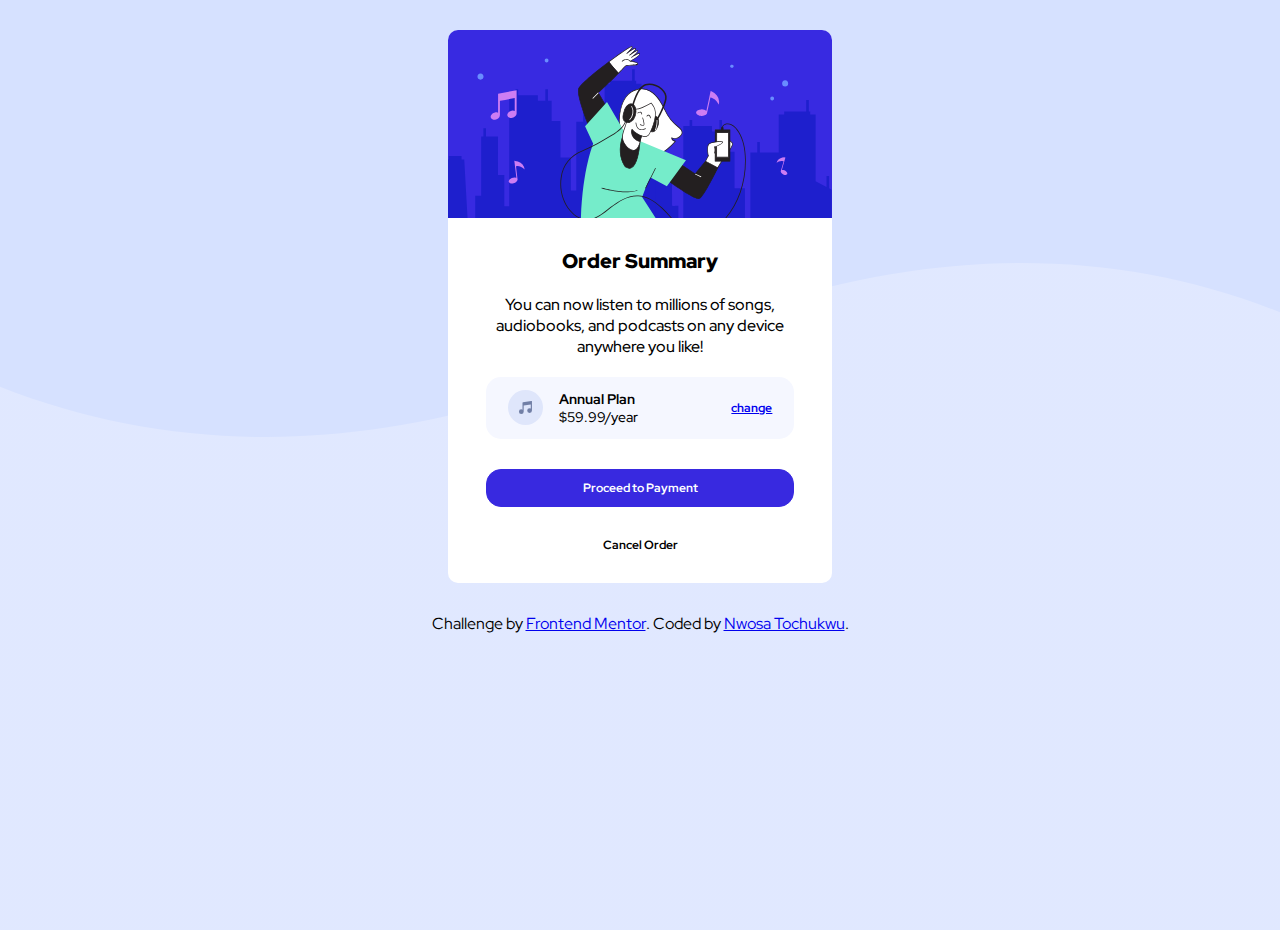
<file: index.html>
<!DOCTYPE html>
<html lang="en">
<head>
  <meta charset="UTF-8">
  <meta name="viewport" content="width=device-width, initial-scale=1.0"> <!-- displays site properly based on user's device -->

  <link rel="icon" type="image/png" sizes="32x32" href="./images/favicon-32x32.png">
  <link rel="stylesheet" type="text/css" href="style.css">
  <link rel="preconnect" href="https://fonts.googleapis.com">
  <link rel="preconnect" href="https://fonts.gstatic.com" crossorigin>
  <link href="https://fonts.googleapis.com/css2?family=Red+Hat+Display:ital,wght@0,500;0,700;0,900;1,700;1,900&display=swap" rel="stylesheet">
<title>Frontend Mentor | Order summary card</title>

  <!-- Feel free to remove these styles or customise in your own stylesheet 👍 -->
  
</head>
<body>
  <main>
      <img class="image" src="./images/illustration-hero.svg" alt="illustration-hero">
      <div class="main">
        <h2>Order Summary</h2>
        <p>You can now listen to millions of songs, audiobooks, and podcasts on any 
            device anywhere you like!
        </p>
    </div>
    <div class="subscription">
      <img class="img"src="./images/icon-music.svg" alt="icon-music">
      <div class="plan">
        <h4> Annual Plan</h4>
        <p>$59.99/year </p>
      </div>
      <a href="#">change</a>
    </div>
    
      <button type="submit">Proceed to Payment</button>
      <p class="cancel"> Cancel Order</p>
    
  </main>
<footer>Challenge by <a href="https://www.frontendmentor.io?ref=challenge" target="_blank">Frontend Mentor</a>. 
    Coded by <a href="#">Nwosa Tochukwu</a>.
</footer>
</body>
</html>
</file>
<file: style.css>
*{
    padding: 0;
    margin: 0;
    box-sizing: border-box;
}
body{
    background-image: url(./images/pattern-background-desktop.svg), linear-gradient( hsl(225, 100%, 94%), hsl(225, 100%, 94%));
    background-position: top, bottom;
    background-repeat: no-repeat;
    min-height: 100vh;    
}
main{
    display: flex;
    flex-direction: column;
    justify-content: center;
    align-items: center;
    width: 30%;
    margin: 30px auto;
    background-color: white;
    border-radius: 10px;
    overflow: auto;
    
}
.main h2{
    font-family: 'Red Hat Display', sans-serif;
    font-size: 20px;
    font-weight: 900;
    text-align: center;
    margin: 30px auto 0 auto;
}
.main p{
    font-family: 'Red Hat Display', sans-serif;
    font-size: 16px;
    font-weight: 500;
    text-align: center;
    margin: auto;
    padding: 20px;
}

.image{ 
    width: 100%;
}
.subscription{
    display: flex;
    justify-content: space-around;
    align-items: center;
    background-color: hsl(225, 100%, 98%);
    flex-direction: row;
    padding: 13px;
    margin: auto;
    width: 80%;
    border-radius: 15px;
    }
.img{
    height:35px;
}
.plan h4{
    font-family: 'Red Hat Display', sans-serif;
    font-weight: 700;
    font-size: 14px;
    margin-right: 80px;
}
.plan p{
    font-family: 'Red Hat Display', sans-serif;
    font-weight: 500;
    font-size: 14px;
}
.subscription a{
    font-family: 'Red Hat Display', sans-serif;
    font-weight: 700;
    font-size: 12px;
}
.subscription a:hover{
    font-family: 'Red Hat Display', sans-serif;
    font-weight: 700;
    font-size: 12px;
    text-decoration: none;
}
button{
    width: 80%;
    background-color: hsl(245, 75%, 52%);
    color: white;
    text-align: center;
    margin: 30px auto;
    border-radius: 15px;
    padding: 10px;
    font-family: 'Red Hat Display', sans-serif;
    font-weight: 700;
    font-size: 12px;
    border: 1px solid hsl(245, 75%, 52%);
    
}
button:hover{
    width: 80%;
    background-color: hsl(245, 76%, 60%);
    color: white;
    text-align: center;
    margin: 30px auto;
    border-radius: 15px;
    padding: 10px;
    font-family: 'Red Hat Display', sans-serif;
    font-weight: 700;
    font-size: 12px;
    border: 1px solid hsl(245, 76%, 60%);
    cursor: pointer;
    
}
.cancel{
    font-family: 'Red Hat Display', sans-serif;
    font-weight: 700;
    font-size: 12px;
    text-align: center;
    margin: 0 auto 30px auto;
    cursor: pointer;
}
footer{
    text-align: center;
    font-family: 'Red Hat Display', sans-serif;
    margin: 10px auto;
}
@media (min-width: 375px) and (max-width: 768px) {
    body{
        background-image: url(./images/pattern-background-mobile.svg), linear-gradient( rgb(214, 225, 255), rgb(214, 225, 255));
        background-position: top, bottom;
        background-repeat: no-repeat;
        min-height: 100vh;    
    }
    main{
        display: flex;
        flex-direction: column;
        justify-content: center;
        align-items: center;
        width: 90%;
        margin: 30px auto;
        background-color: white;
        border-radius: 10px;
        overflow: auto;
        
    }
}
</file>
